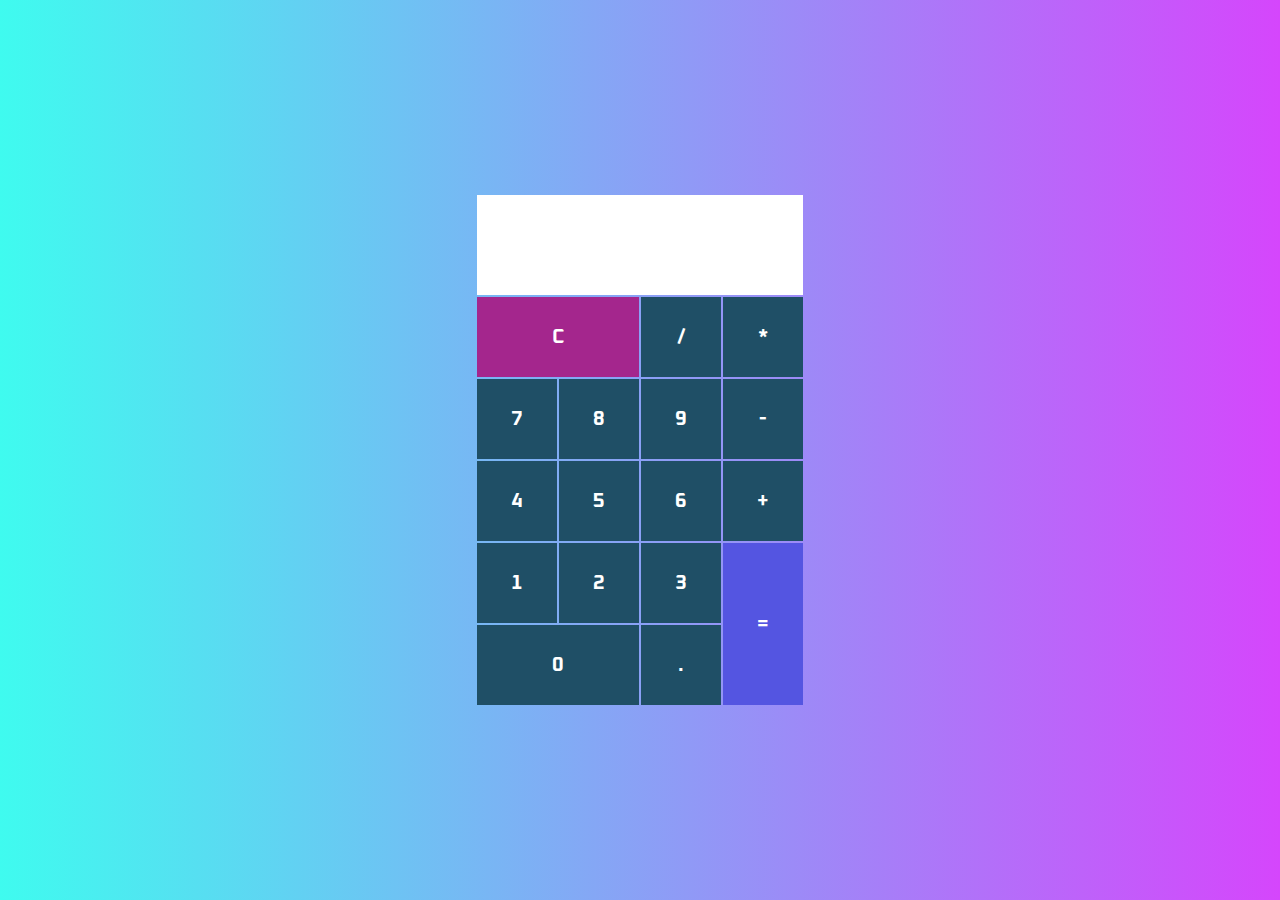
<file: calculadora/INDEX.HTML>
<!DOCTYPE html>
<html lang="en">
<head>
    <meta charset="UTF-8">
    <meta name="viewport" content="width=device-width, initial-scale=1.0">
    <link href="https://fonts.googleapis.com/css?family=Oxanium:400,700&display=swap" rel="stylesheet">
    <link rel="stylesheet" href="style.css">
    <title>Calculadora</title>
</head>
<body>

    <form class="calculadora" name="calculadora">

        <input class="tela" type="text" name="texto" readonly="">

        <span class="num limpar" onclick="document.calculadora.texto.value =''">C</span>
        <span class="num" onclick="document.calculadora.texto.value +='/'">/</span>
        <span class="num" onclick="document.calculadora.texto.value +='*'">*</span>
        <span class="num" onclick="document.calculadora.texto.value +='7'">7</span>
        <span class="num" onclick="document.calculadora.texto.value +='8'">8</span>
        <span class="num" onclick="document.calculadora.texto.value +='9'">9</span>
        <span class="num" onclick="document.calculadora.texto.value +='-'">-</span>
        <span class="num" onclick="document.calculadora.texto.value +='4'">4</span>
        <span class="num" onclick="document.calculadora.texto.value +='5'">5</span>
        <span class="num" onclick="document.calculadora.texto.value +='6'">6</span>
        <span class="num" onclick="document.calculadora.texto.value +='+'">+</span>
        <span class="num" onclick="document.calculadora.texto.value +='1'">1</span>
        <span class="num" onclick="document.calculadora.texto.value +='2'">2</span>
        <span class="num" onclick="document.calculadora.texto.value +='3'">3</span>
        <span class="num igual" onclick="document.calculadora.texto.value = eval(calculadora.texto.value)">=</span>
        <span class="num zero" onclick="document.calculadora.texto.value +='0'">0</span>
        <span class="num" onclick="document.calculadora.texto.value +='.'">.</span>


    </form>
    
</body>
</html>
</file>
<file: calculadora/style.css>
* {
    margin: 0;
    padding: 0;
    box-sizing: border-box;
    font-family: 'Oxanium', cursive;
}
body{
    display: flex;
    justify-content: center;
    align-items: center;
    min-height: 100vh;
    background: rgb(63,251,239);
    background: linear-gradient(90deg, rgba(63,251,239,1) 0%, rgba(213,70,252,1) 100%); 
}
.calculadora{
    position: relative;
    display: grid;
    grid-gap: 2px;
 

}
.calculadora .tela {
    grid-column: span 4;
    height: 100px;
    text-align: right;
    border: none;
    outline: none;
    padding: 10px;
    font-size: 25px;
}
.calculadora span {
    display: grid;
    width: 80px;
    height: 80px;
    color: #fff;
    font-size: 20px;
    font-weight: bold;
    text-align: center;
    line-height: 80px;
    background-color: #1f4f66;
    user-select: none;
}
.calculadora span:active { 
    background-color: #42e123;
    font-size: 45px;
}
.calculadora span.limpar{
    grid-column: span 2;
    width: 162px;
    background-color: #a4268d;
}
.calculadora span.igual{
    grid-row: span 2;
    height: 162px;
    line-height: 162px;
    background-color: #5455e1;
}
.calculadora span.zero{
    grid-column: span 2;
    width: 162px;
}
</file>
